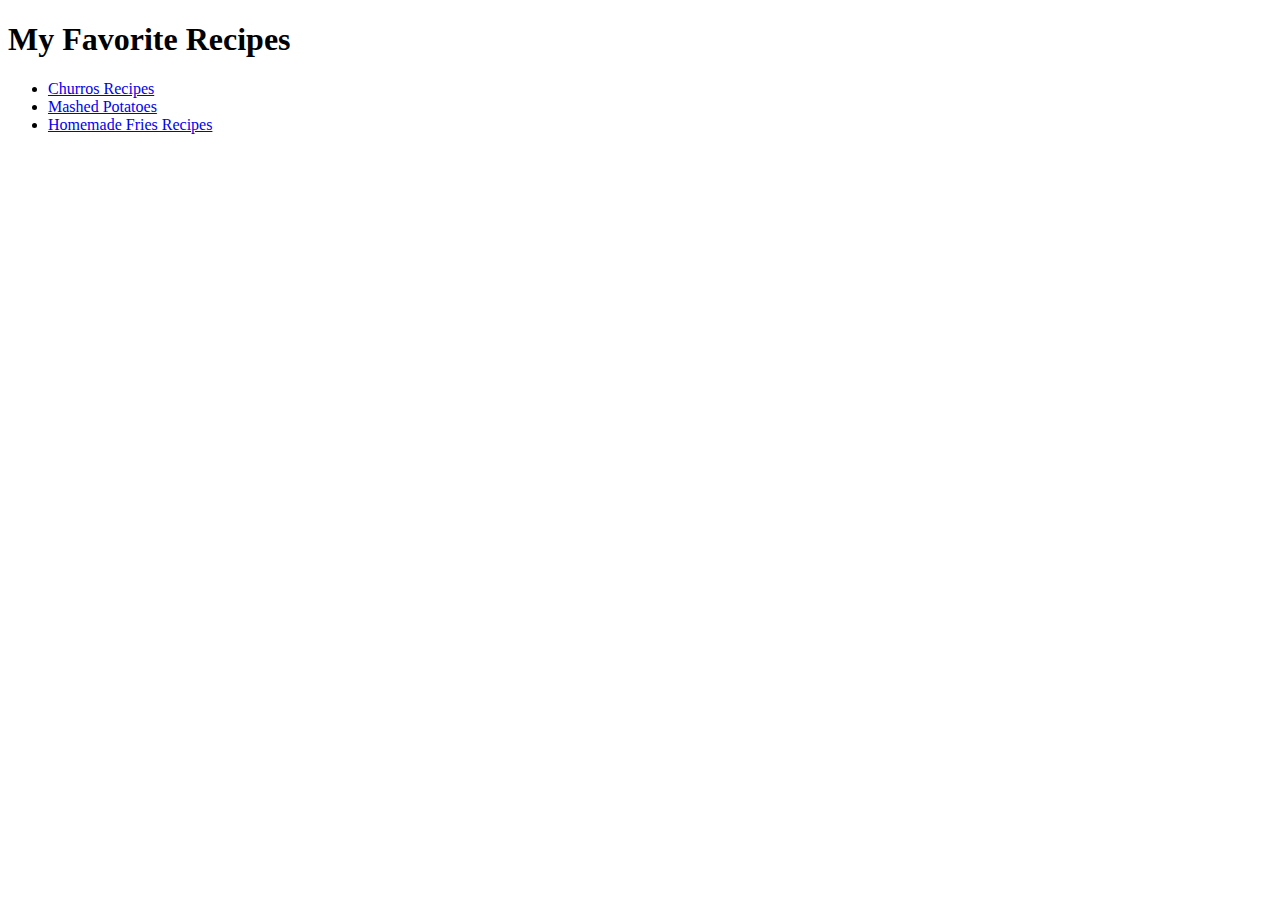
<file: index.html>
<!DOCTYPE html>
<html lang="en">
    <head>
        <meta charset="utf-8">
        <title>Odin Project</title>
    </head>
    <body>
        <h1>My Favorite Recipes</h1>
        <ul>
            <li><a href="recipes/churros.html">Churros Recipes</a></li>
            <li><a href="recipes/mashedpotatoes.html">Mashed Potatoes</a></li>
            <li><a href="recipes/homemadefries.html">Homemade Fries Recipes</a></li>
        </ul>
    </body>
</html>
</file>
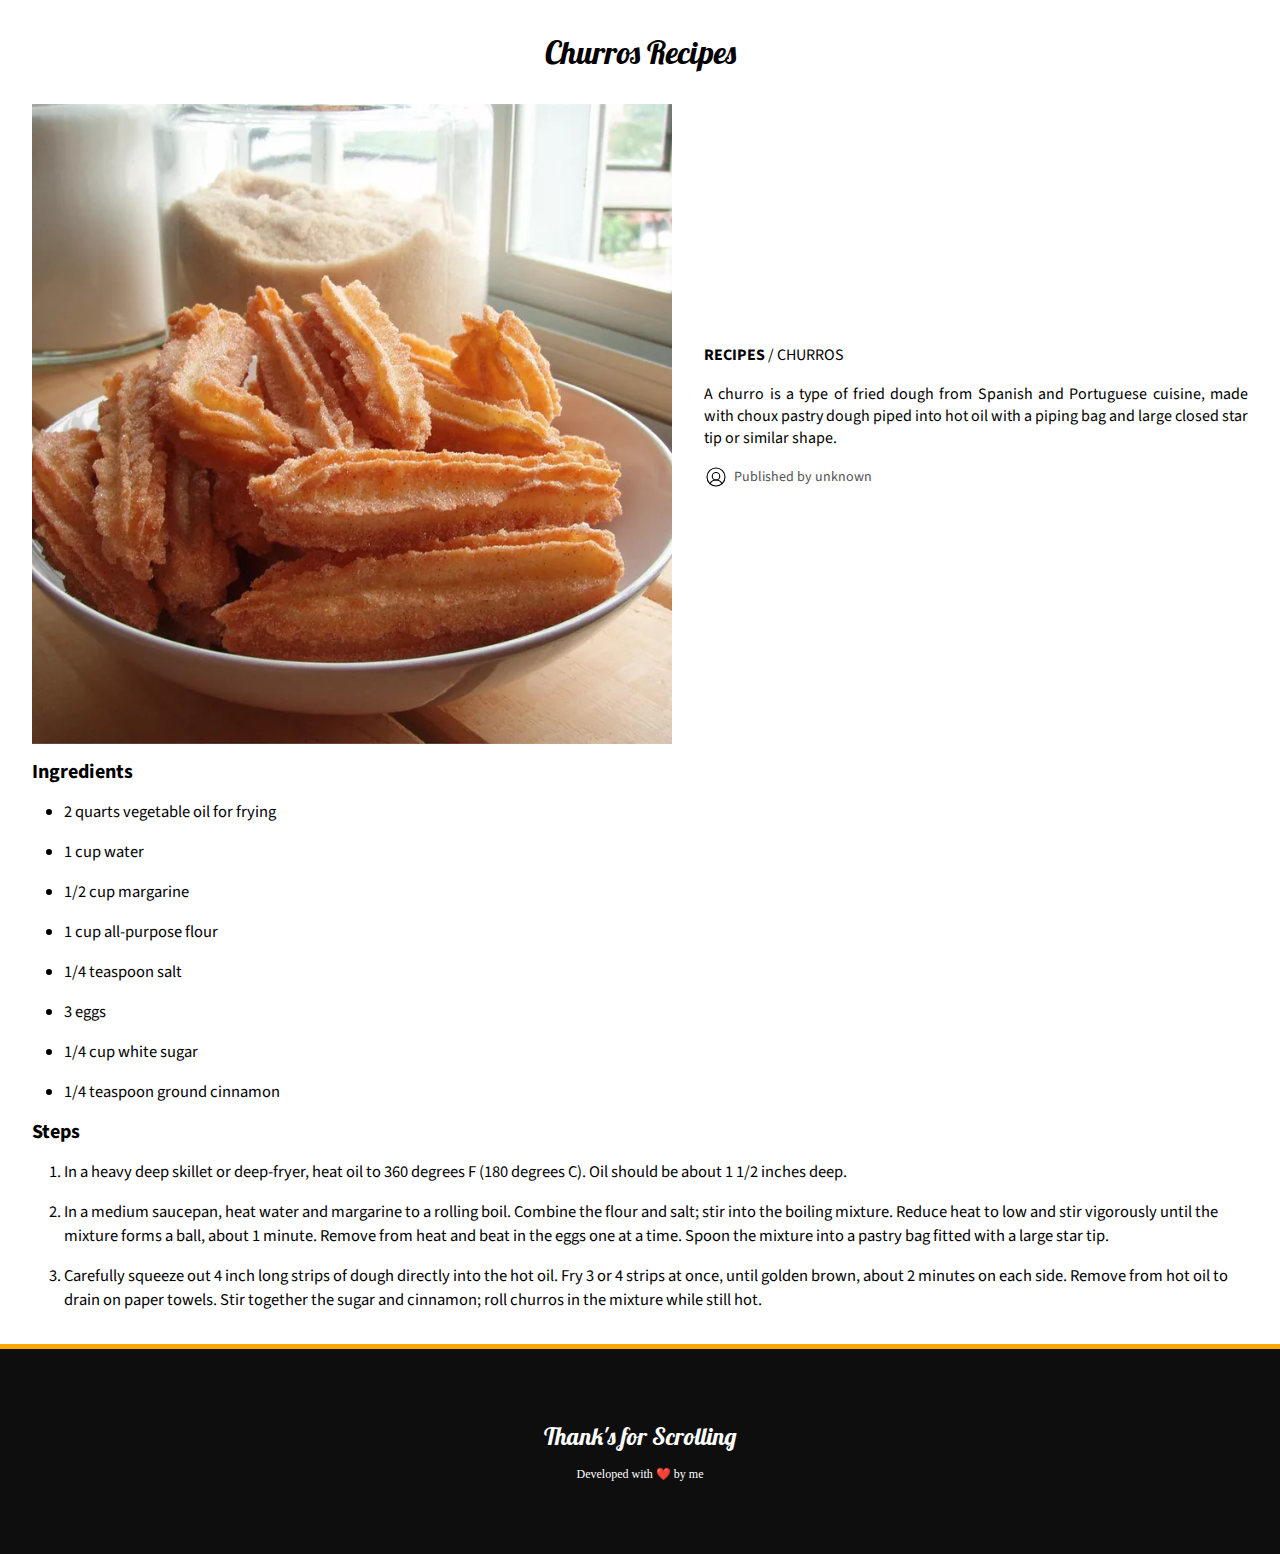
<file: recipes/churros.html>
<!DOCTYPE html>
<html lang="en">

<head>
    <meta charset="UTF-8">
    <meta http-equiv="X-UA-Compatible" content="IE=edge">
    <meta name="viewport" content="width=device-width, initial-scale=1.0">
    <title>Churros Recipes</title>
    <link rel="stylesheet" href="../css/dish.css">
</head>

<body>
    <header>
        <h1>Churros Recipes</h1>
    </header>
    <section class="heading">

        <img class="img-dish" src="../img/33166-dc9671fbf05e4e45a1b5566f05968f5e.webp" alt="churros">
        <section class="content">
            <div class="breadcumb">
                <a href="../index.html">Recipes</a>&nbsp;/&nbsp;Churros
            </div>
            <section class="caption">
                <p>A churro is a type of fried dough from Spanish and Portuguese cuisine, made with choux pastry dough
                    piped
                    into hot oil with a piping bag and large closed star tip or similar shape.</p>
                <div class="infos">
                    <img src="../img/user-circle-light.svg" alt="">
                    <p>Published by unknown</p>
                </div>
            </section>
        </section>
    </section>
    <article>
        <section class="ingredients">
            <h2>Ingredients</h2>
            <ul>
                <li>2 quarts vegetable oil for frying</li>
                <li>1 cup water</li>
                <li>1/2 cup margarine</li>
                <li>1 cup all-purpose flour</li>
                <li>1/4 teaspoon salt</li>
                <li>3 eggs</li>
                <li>1/4 cup white sugar</li>
                <li>1/4 teaspoon ground cinnamon</li>
            </ul>
        </section>
        <section class="directions">
            <h2>Steps</h2>
            <ol>
                <li>In a heavy deep skillet or deep-fryer, heat oil to 360 degrees F (180 degrees C). Oil should be
                    about 1 1/2 inches deep.</li>
                <li>In a medium saucepan, heat water and margarine to a rolling boil. Combine the flour and salt; stir
                    into the boiling mixture. Reduce heat to low and stir vigorously until the mixture forms a ball,
                    about 1 minute. Remove from heat and beat in the eggs one at a time. Spoon the mixture into a pastry
                    bag fitted with a large star tip.</li>
                <li>Carefully squeeze out 4 inch long strips of dough directly into the hot oil. Fry 3 or 4 strips at
                    once, until golden brown, about 2 minutes on each side. Remove from hot oil to drain on paper
                    towels. Stir together the sugar and cinnamon; roll churros in the mixture while still hot.</li>
            </ol>
        </section>
    </article>
    <footer>
        <h1>Thank's for Scrolling</h1>
        <p>Developed with ❤️ by <a href="https://github.com/gunawnjs">me</a></p>
    </footer>
</body>

</html>
</file>
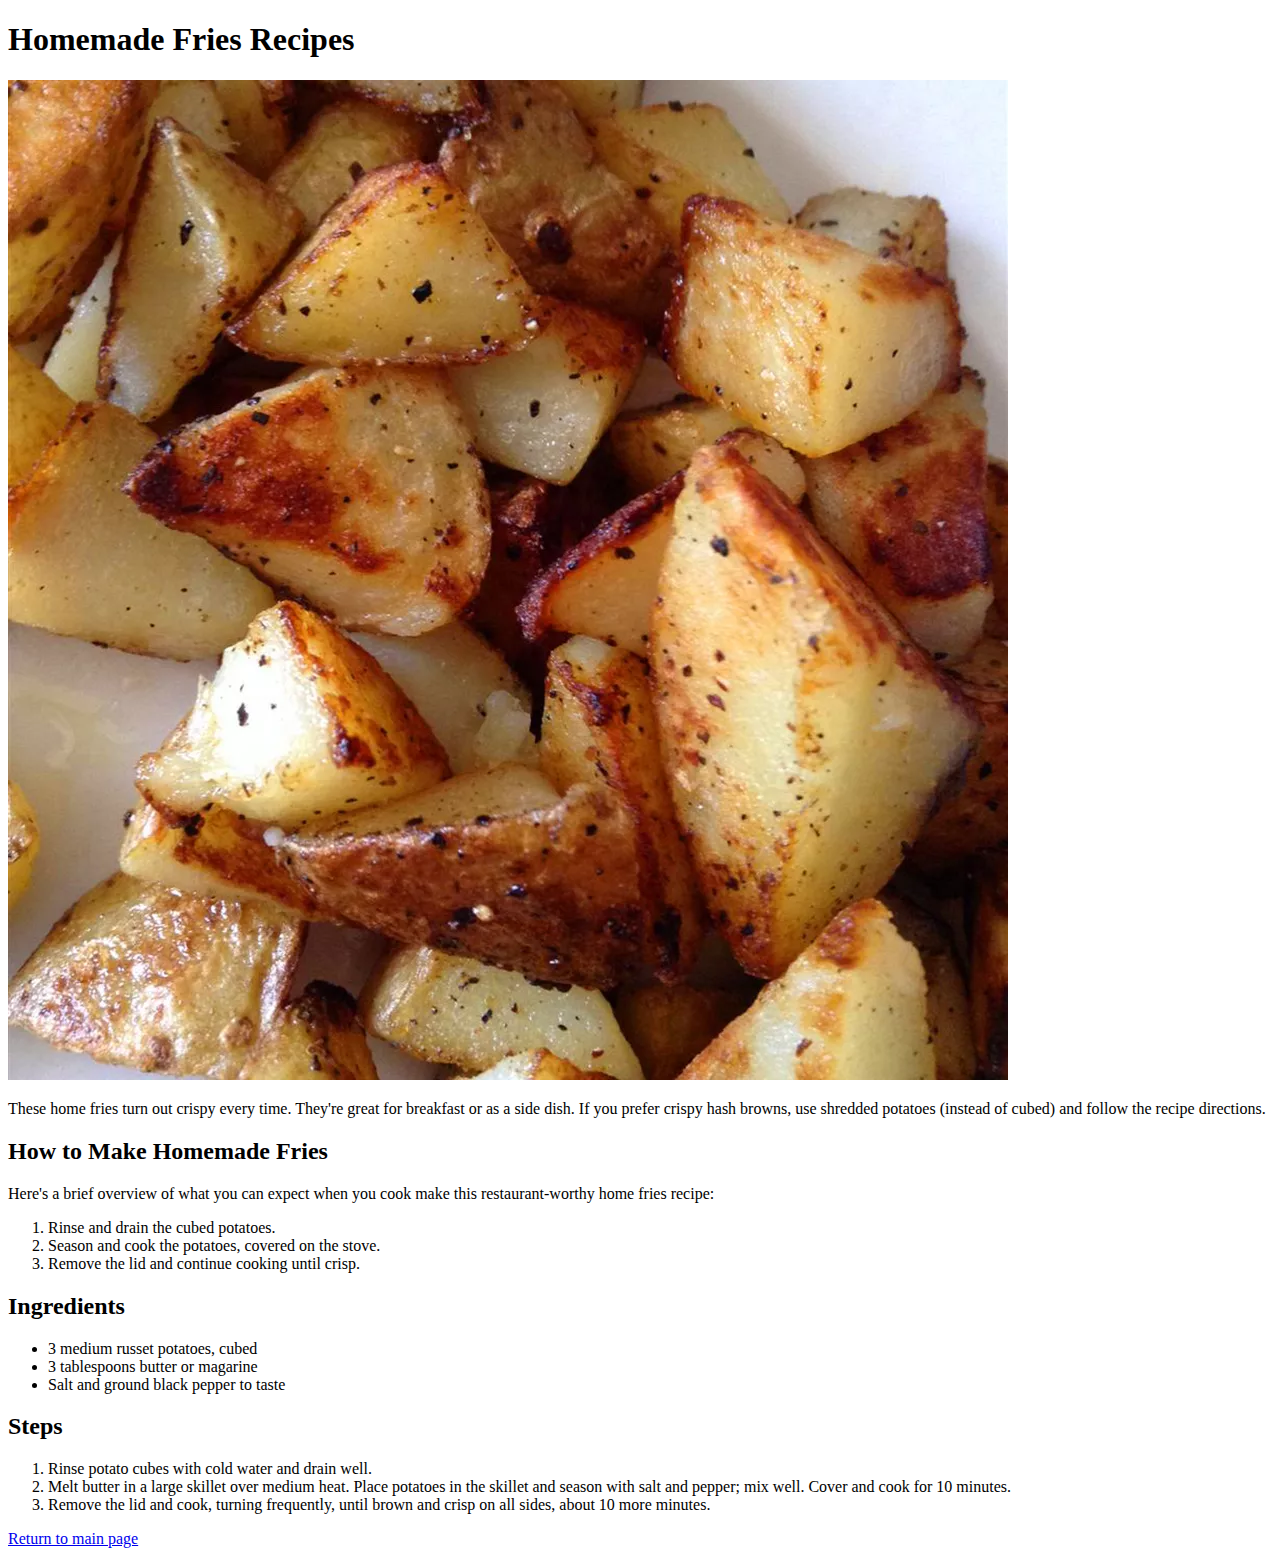
<file: recipes/homemadefries.html>
<!DOCTYPE html>
<html lang="en">
    <head>
        <meta charset="utf-8">
        <title>Homemade Fries Recipes</title>
    </head>
    <body>
        <h1>Homemade Fries Recipes</h1>
        <img src="../img/2130027-quick-and-easy-home-fries-kenzi-1x1-1-5fa38d001133419c857ef40bb720454d.webp">
        <p>These home fries turn out crispy every time. They're great for breakfast or as a side dish. If you prefer crispy hash browns, use shredded potatoes (instead of cubed) and follow the recipe directions.</p>

        <h2>How to Make Homemade Fries</h2>
        <p>Here's a brief overview of what you can expect when you cook make this restaurant-worthy home fries recipe:</p>

        <ol>
            <li>Rinse and drain the cubed potatoes.</li>
            <li>Season and cook the potatoes, covered on the stove.</li>
            <li>Remove the lid and continue cooking until crisp.</li>
        </ol>

        <h2>Ingredients</h2>
        <ul>
            <li>3 medium russet potatoes, cubed</li>
            <li>3 tablespoons butter or magarine</li>
            <li>Salt and ground black pepper to taste</li>
        </ul>

        <h2>Steps</h2>
        <ol>
            <li>Rinse potato cubes with cold water and drain well.</li>
            <li>Melt butter in a large skillet over medium heat. Place potatoes in the skillet and season with salt and pepper; mix well. Cover and cook for 10 minutes.</li>
            <li>Remove the lid and cook, turning frequently, until brown and crisp on all sides, about 10 more minutes.</li>
        </ol>
        <a href="../index.html">Return to main page</a>
    </body>
</html>
</file>
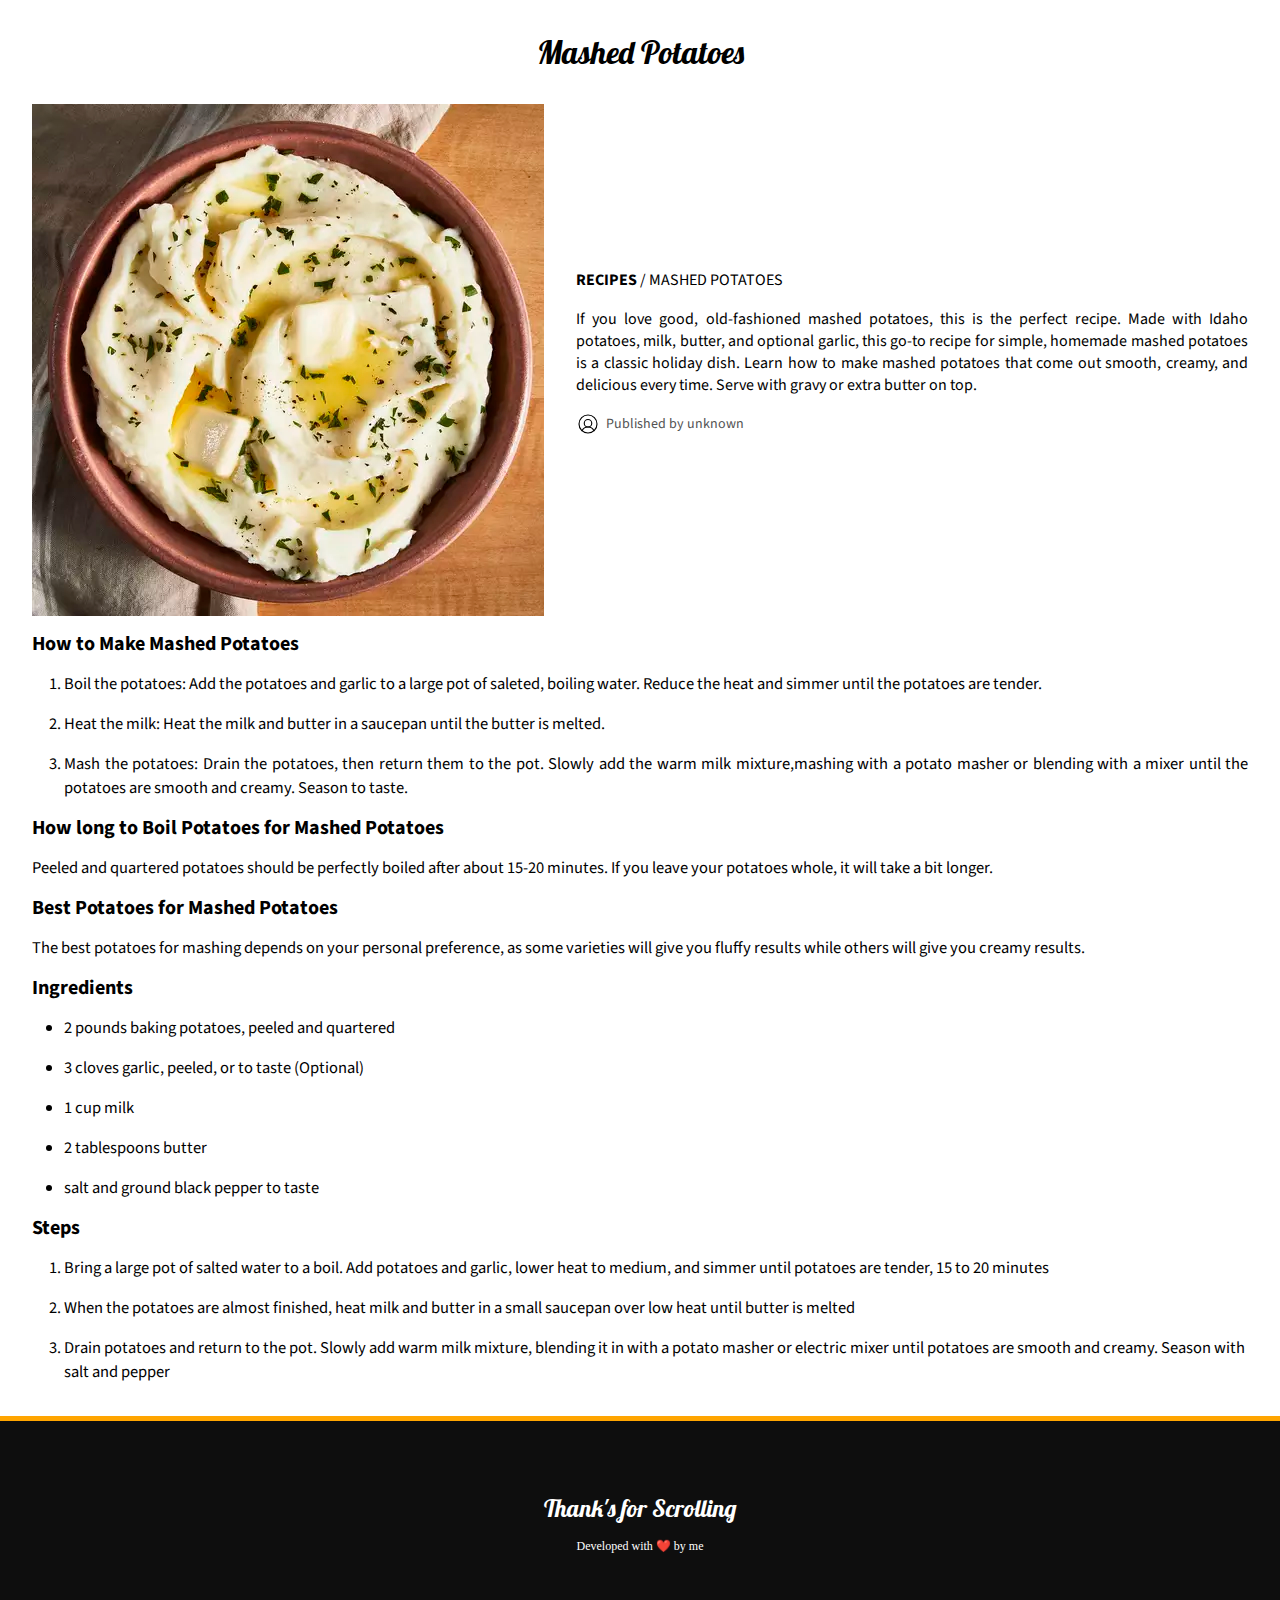
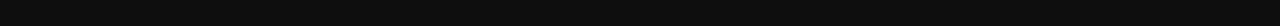
<file: recipes/mashedpotatoes.html>
<!DOCTYPE html>
<html lang="en">

<head>
    <meta charset="UTF-8">
    <meta http-equiv="X-UA-Compatible" content="IE=edge">
    <meta name="viewport" content="width=device-width, initial-scale=1.0">
    <title>Mashed Potatoes</title>
    <link rel="stylesheet" href="../css/dish.css">
</head>

<body>
    <header>
        <h1>Mashed Potatoes</h1>
    </header>
    <section class="heading">
        <img class="img-dish" src="../img/image.webp" alt="Mashed Potatoes">
        <div class="content">
            <div class="breadcumb">
                <a href="../index.html">Recipes</a>&nbsp;/&nbsp;mashed&nbsp;potatoes
            </div>
            <div class="caption">
                <p>If you love good, old-fashioned mashed potatoes, this is the perfect recipe. Made with Idaho
                    potatoes,
                    milk,
                    butter, and optional garlic, this go-to recipe for simple, homemade mashed potatoes is a classic
                    holiday
                    dish.
                    Learn how to make mashed potatoes that come out smooth, creamy, and delicious every time. Serve with
                    gravy or
                    extra butter on top.</p>
                <div class="infos">
                    <img src="../img/user-circle-light.svg" alt="">
                    <p>Published by unknown</p>
                </div>
            </div>
        </div>
    </section>
    <article>
        <section class="tips">
            <div class="tips1">
                <h2>How to Make Mashed Potatoes</h2>
                <ol>
                    <li><strong>Boil the potatoes: </strong>Add the potatoes and garlic to a large pot of saleted,
                        boiling
                        water.
                        Reduce the heat and simmer until the potatoes are tender.</li>
                    <li><strong>Heat the milk: </strong>Heat the milk and butter in a saucepan until the butter is
                        melted.
                    </li>
                    <li><strong>Mash the potatoes: </strong>Drain the potatoes, then return them to the pot. Slowly add
                        the
                        warm
                        milk mixture,mashing with a potato masher or blending with a mixer until the potatoes are smooth
                        and
                        creamy.
                        Season to taste.</li>
                </ol>
            </div>
            <div class="tips2">
                <h2>How long to Boil Potatoes for Mashed Potatoes</h2>
                <p>Peeled and quartered potatoes should be perfectly boiled after about 15-20 minutes. If you leave your
                    potatoes
                    whole, it will take a bit longer.</p>
            </div>
            <div class="tips3">
                <h2>Best Potatoes for Mashed Potatoes</h2>
                <p>The best potatoes for mashing depends on your personal preference, as some varieties will give you
                    fluffy
                    results
                    while others will give you creamy results.</p>
            </div>
        </section>
        <section class="ingredients">
            <h2>Ingredients</h2>
            <ul>
                <li>2 pounds baking potatoes, peeled and quartered</li>
                <li>3 cloves garlic, peeled, or to taste (Optional)</li>
                <li>1 cup milk</li>
                <li>2 tablespoons butter</li>
                <li>salt and ground black pepper to taste</li>
            </ul>
        </section>
        <section class="directions">
            <h2>Steps</h2>
            <ol>
                <li>Bring a large pot of salted water to a boil. Add potatoes and garlic, lower heat to medium, and
                    simmer until
                    potatoes are tender, 15 to 20 minutes</li>
                <li>When the potatoes are almost finished, heat milk and butter in a small saucepan over low heat until
                    butter
                    is melted</li>
                <li>Drain potatoes and return to the pot. Slowly add warm milk mixture, blending it in with a potato
                    masher or
                    electric mixer until potatoes are smooth and creamy. Season with salt and pepper</li>
            </ol>
        </section>
    </article>
    <footer>
        <h1>Thank's for Scrolling</h1>
        <p>Developed with ❤️ by <a href="https://github.com/gunawnjs">me</a></p>
    </footer>
</body>

</html>
</file>
<file: css/dish.css>
@import url('https://fonts.googleapis.com/css2?family=Lobster&family=Source+Sans+Pro:wght@300;400;600;700&display=swap');
*{
    margin: 0;
    padding: 0;
    font: inherit;
}
a{
    text-decoration: none;
    color: inherit;
}
a:hover{
    border-bottom: solid 2px orange;
}
header{
    font-family: Lobster, sans-serif;
    font-size: 2rem;
    text-align: center;
    margin: 2rem 0;
}
article,
.breadcumb{
    font-family: 'Source Sans Pro', sans-serif;
    font-weight: 400;
    line-height: 1.5rem;
}
img{
    width: 100%;
}
h2{
    font-weight: 700;
}
article{
    padding: 0 2rem;
}
article{
    font-size: 16.5px;
}
article h2{
    font-size: 20px;
}
article section:first-child{
    text-align: justify;
}
article section:nth-child(-n + 3){
    margin: 1rem 0;
}
ul li,
ol li{
    /* top, right, bottom, left */
    margin: 1rem 0 1rem 2rem;
}
footer{
    margin-top: 2rem;
    border-top: solid 5px orange;
    background: #0e0e0e;
    color: #fff;
    text-align: center;
    padding: 3.5rem 0;
}
footer *{
    /* border: solid 1px red; */
    margin: 1rem 0;
}
footer h1{
    font-family: Lobster, sans-serif;
    font-size: 1.5rem;
}
footer p{
    font-size: 12px;
}
.breadcumb{
    padding: 1rem 2rem 0 2rem;
    /* font-weight: 200; */
    text-transform: uppercase;
}
.breadcumb a{
    font-weight: 700;
}
.caption{
    font-family: 'Source Sans Pro', sans-serif;
    margin: 1rem 2rem;
    text-align: justify;
}
.infos{
    margin-top: 1rem;
    display: flex;
    align-items: center;
    font-size: 14px;
}
.infos img{
    width: 1.5rem;
    margin-right: 6px;
}
.infos p{
    margin-right: 2.5px;
}
.infos p:last-child{
    color: #535353;
}
.tips2,
.tips3{
    margin: 1rem 0;
}
.tips2 p,
.tips3 p{
    margin-top: 1rem;
}
@media (min-width: 800px){
    .heading{
        display: flex;
        align-items: center;
    }
    .heading img{
        margin-left: 2rem;
    }
    .content{
        width: 80%;
    }
    .breadcumb{
        padding-top: 0;
    }
    .infos img{
        margin-left: 0;
    }

}
@media (min-width: 950px){
    .img-dish{
        width: 50%;
    }

}
</file>
